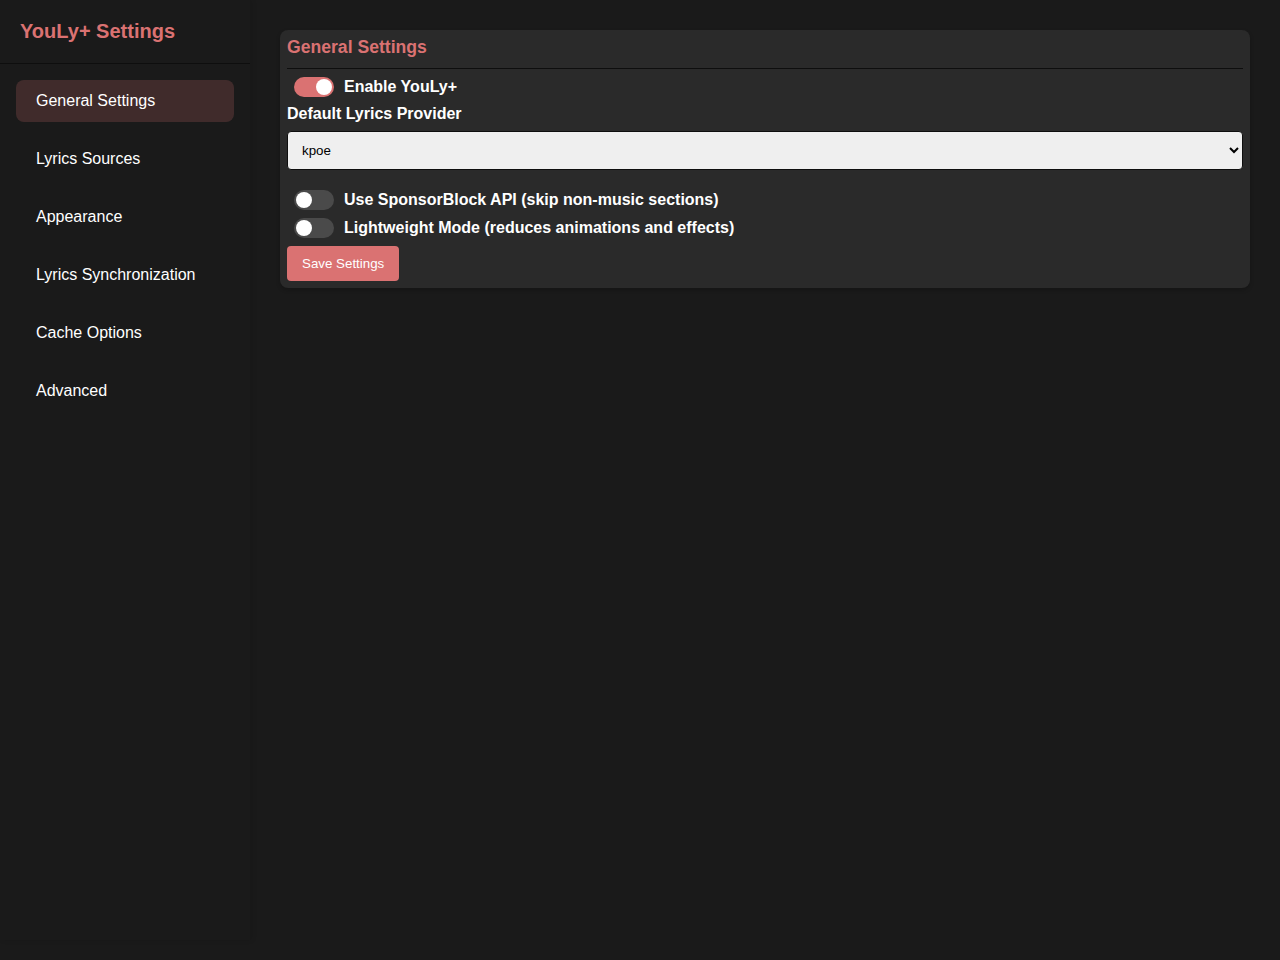
<file: src/settings/index.html>
<!DOCTYPE html>
<html lang="en">

<head>
    <meta charset="UTF-8">
    <meta name="viewport" content="width=device-width, initial-scale=1.0">
    <title>YouLy+ Settings</title>
    <link rel="stylesheet" type="text/css" href="ui.css">
</head>

<body>
    <div class="sidebar">
        <div class="sidebar-title">YouLy+ Settings</div>
        <ul class="sidebar-menu">
            <li class="active" data-section="general">General Settings</li>
            <li data-section="sources">Lyrics Sources</li>
            <li data-section="appearance">Appearance</li>
            <li data-section="synchronization">Lyrics Synchronization</li>
            <li data-section="cache">Cache Options</li>
            <li data-section="advanced">Advanced</li>
        </ul>
    </div>

    <div class="content">
        <!-- General Settings Section -->
        <div class="section active" id="general">
            <h2>General Settings</h2>

            <label class="switch">
                <input type="checkbox" id="enabled" checked>
                <span class="slider"></span>
                Enable YouLy+
            </label>

            <div class="form-group">
                <label for="default-provider">Default Lyrics Provider</label>
                <select id="default-provider">
                    <option value="kpoe" selected>kpoe</option>
                    <option value="lyricsplus">LyricsPlus</option>
                    <option value="musixmatch">Musixmatch</option>
                    <option value="apple">Apple Music</option>
                </select>
            </div>

            <label class="switch">
                <input type="checkbox" id="sponsor-block">
                <span class="slider"></span>
                Use SponsorBlock API (skip non-music sections)
            </label>

            <label class="switch">
                <input type="checkbox" id="lightweight">
                <span class="slider"></span>
                Lightweight Mode (reduces animations and effects)
            </label>

            <button id="save-general">Save Settings</button>
        </div>

        <!-- Lyrics Sources Section -->
        <div class="section" id="sources">
            <h2>Lyrics Sources</h2>

            <p>Configure and prioritize lyrics sources. Sources higher in the list will be tried first.</p>

            <div class="source-list" id="source-list">
                <div class="source-item">
                    <span>Apple Music</span>
                    <div class="source-controls">
                        <button class="btn-icon">↑</button>
                        <button class="btn-icon">↓</button>
                        <button class="btn-icon secondary">×</button>
                    </div>
                </div>
                <div class="source-item">
                    <span>LyricsPlus</span>
                    <div class="source-controls">
                        <button class="btn-icon">↑</button>
                        <button class="btn-icon">↓</button>
                        <button class="btn-icon secondary">×</button>
                    </div>
                </div>
                <div class="source-item">
                    <span>Musixmatch</span>
                    <div class="source-controls">
                        <button class="btn-icon">↑</button>
                        <button class="btn-icon">↓</button>
                        <button class="btn-icon secondary">×</button>
                    </div>
                </div>
            </div>

            <div class="add-source">
                <div class="form-group">
                    <label for="new-source">Add Source</label>
                    <div style="display: flex; gap: 10px;">
                        <input type="text" id="new-source" placeholder="Source URL or name">
                        <button>Add</button>
                    </div>
                </div>
            </div>

            <button id="save-sources">Save Sources</button>
        </div>

        <!-- Appearance Section -->
        <div class="section" id="appearance">
            <h2>Appearance</h2>

            <div class="form-group">
                <label for="font-size">Font Size (px)</label>
                <input type="number" id="font-size" value="16" min="8" max="36">
            </div>

            <div class="form-group">
                <label for="accent-color">Accent Color <span id="color-preview" class="color-preview"
                        style="background-color: #da7272;"></span></label>
                <input type="text" id="accent-color" value="#da7272">
            </div>

            <div class="form-group">
                <label for="custom-css">Custom CSS</label>
                <textarea id="custom-css" placeholder=".lyrics-container { 
    /* Your custom CSS here */
    background-color: rgba(0, 0, 0, 0.8);
    padding: 20px;
}

.lyrics-line {
    font-weight: bold;
}

.lyrics-line.active {
    color: #da7272;
}"></textarea>
            </div>

            <div class="form-group">
                <label>CSS Preview</label>
                <div class="preview-box">
                    <div class="lyrics-line">This is how normal lyrics will look</div>
                    <div class="lyrics-line active">This is how active lyrics will look</div>
                </div>
            </div>

            <button id="save-appearance">Save Appearance</button>
        </div>

        <!-- Synchronization Section -->
        <div class="section" id="synchronization">
            <h2>Lyrics Synchronization</h2>

            <label class="switch">
                <input type="checkbox" id="wordByWord">
                <span class="slider"></span>
                Enable Line-by-Line Synchronization
            </label>

            <label class="switch">
                <input type="checkbox" id="word-sync" checked>
                <span class="slider"></span>
                Enable Word-by-Word Synchronization
            </label>
            <p><small>Note: Converts line synced lyrics to word synced when possible</small></p>

            <div class="form-group">
                <label for="highlight-style">Word Highlight Style</label>
                <select id="highlight-style">
                    <option value="color" selected>Color Change</option>
                    <option value="underline">Underline</option>
                    <option value="box">Box Highlight</option>
                    <option value="bold">Bold Text</option>
                </select>
            </div>

            <div class="form-group">
                <label for="sync-offset">Synchronization Offset (ms)</label>
                <input type="number" id="sync-offset" value="0" step="100">
                <p><small>Positive values make lyrics appear earlier, negative values make lyrics appear later</small>
                </p>
            </div>

            <button id="save-sync">Save Synchronization Settings</button>
        </div>

        <!-- Cache Options Section -->
        <!-- Cache Options Section -->
        <div class="section" id="cache">
            <h2>Cache Options</h2>

            <label class="switch">
                <input type="checkbox" id="enable-cache" checked>
                <span class="slider"></span>
                Enable Lyrics Caching
            </label>

            <div class="form-group">
                <label for="cache-duration">Cache Duration (days)</label>
                <input type="number" id="cache-duration" value="30" min="1" max="365">
            </div>

            <div class="form-group">
                <label>Current Cache Usage</label>
                <p id="cache-size">5.2 MB used (42 songs cached)</p>
            </div>

            <button id="clear-cache" class="secondary">Clear Cache</button>
            <button id="save-cache">Save Cache Settings</button>
        </div>

        <!-- Advanced Section -->
        <div c class="section" id="advanced">
            <h2>Advanced Settings</h2>

            <div class="form-group">
                <label for="api-key">Musixmatch API Key (optional)</label>
                <input type="text" id="api-key" placeholder="Enter your API key">
            </div>

            <div class="form-group">
                <label for="update-interval">Lyrics Check Interval (seconds)</label>
                <input type="number" id="update-interval" value="2" min="1" max="10">
            </div>

            <label class="switch">
                <input type="checkbox" id="debug-mode">
                <span class="slider"></span>
                Debug Mode
            </label>

            <div class="form-group">
                <label for="export-settings">Export/Import Settings</label>
                <div style="display: flex; gap: 10px; margin-top: 10px;">
                    <button id="export-settings">Export</button>
                    <button id="import-settings">Import</button>
                </div>
            </div>

            <div class="form-group" style="margin-top: 30px;">
                <button id="reset-defaults" class="secondary">Reset to Defaults</button>
            </div>
        </div>
        <script src="ui.js"></script>
</body>

</html>
</file>
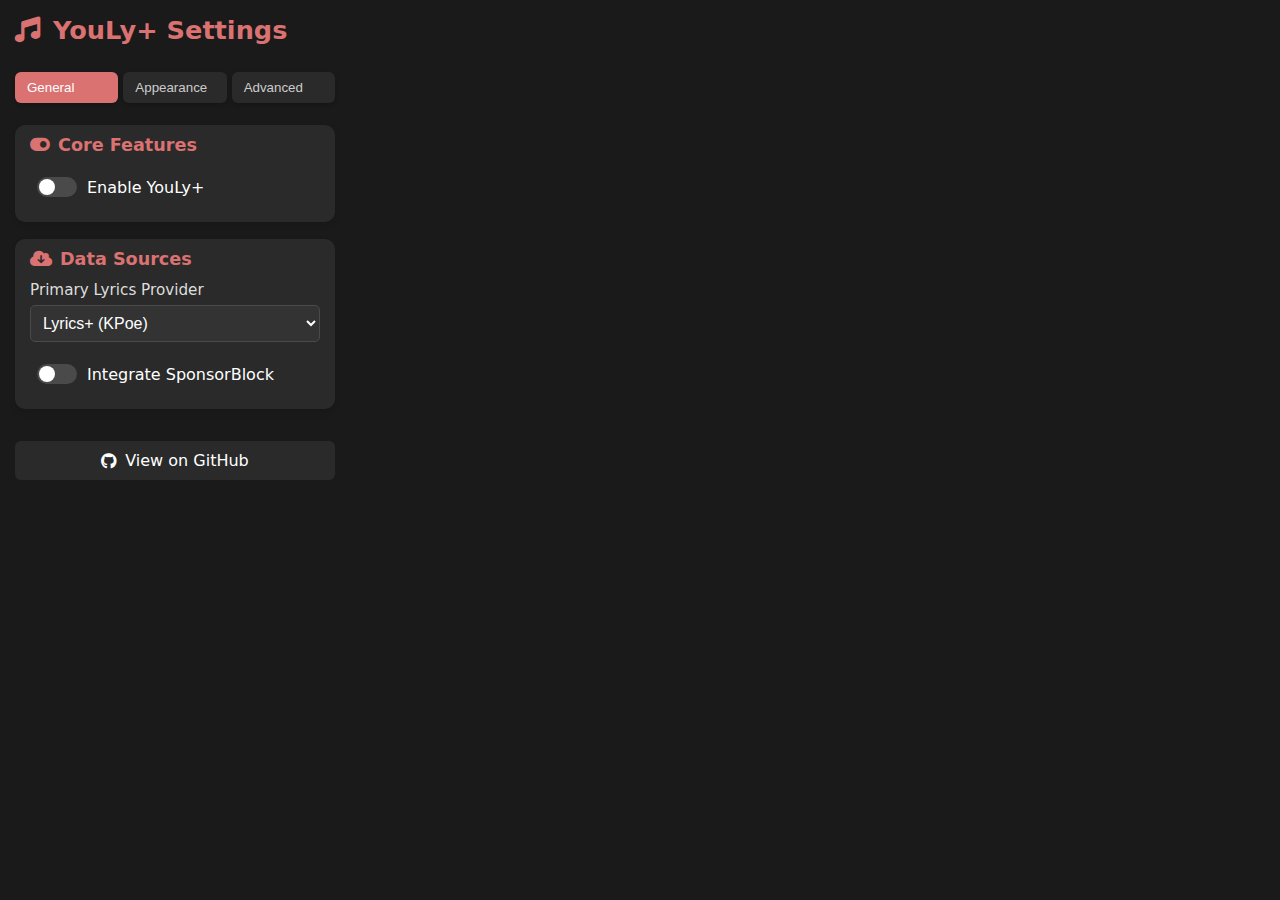
<file: src/popup/ui.html>
<!-- Updated HTML -->
<!DOCTYPE html>
<html>
<head>
    <link rel="stylesheet" type="text/css" href="ui.css">
    <link rel="stylesheet" href="https://cdnjs.cloudflare.com/ajax/libs/font-awesome/6.0.0/css/all.min.css">
    <script src="../lib/polyfill.js"></script>
</head>
<body>
    <div class="container">
        <header>
            <h1>
                <i class="fas fa-music"></i>
                YouLy+ Settings
            </h1>
        </header>

        <div class="tabs">
            <button class="tab active" data-tab="general">General</button>
            <button class="tab" data-tab="appearance">Appearance</button>
            <button class="tab" data-tab="advanced">Advanced</button>
        </div>

        <div class="tab-content active" id="general">
            <div class="section">
                <h2><i class="fas fa-toggle-on"></i> Core Features</h2>
                <label class="switch">
                    <input type="checkbox" id="lyEnabled">
                    <span class="slider"></span>
                    Enable YouLy+
                </label>
            </div>

            <div class="section">
                <h2><i class="fas fa-cloud-download-alt"></i> Data Sources</h2>
                <div class="setting-group">
                    <label>Primary Lyrics Provider</label>
                    <select id="lyricsProvider" class="dropdown">
                        <option value="kpoe">Lyrics+ (KPoe)</option>
                        <option value="lrclib">LRCLIB</option>
                    </select>
                </div>
                
                <label class="switch">
                    <input type="checkbox" id="sponsorblock">
                    <span class="slider"></span>
                    Integrate SponsorBlock
                </label>

            </div>
        </div>

        <div class="tab-content" id="appearance">
            <div class="section">
                <h2><i class="fas fa-palette"></i> Display Settings</h2>
                
                <label class="switch">
                    <input type="checkbox" id="lightweight">
                    <span class="slider"></span>
                    Lightweight Mode
                </label>

                <label class="switch">
                    <input type="checkbox" id="wordByWord">
                    <span class="slider"></span>
                    Word-by-Word Highlighting
                </label>
            </div>
        </div>

        <div class="tab-content" id="advanced">
            <!-----<div class="section">
                <h2><i class="fas fa-microchip"></i> Performance</h2>
                
                <div class="setting-group">
                    <label>Cache Strategy</label>
                    <select id="cacheStrategy" class="dropdown">
                        <option value="aggressive">Aggressive</option>
                        <option value="moderate">Moderate</option>
                        <option value="none">None</option>
                    </select>
                </div>
            </div>--->

            <div class="section">
                <h2><i class="fas fa-database"></i> Data Management</h2>
                <div class="cache-info">
                    <div class="cache-stats">
                        <p>Storage Used: <span class="cache-size">0.00</span>MB</p>
                        <p>Lyrics Cached: <span class="cache-count">0</span></p>
                    </div>
                    <div class="cache-controls">
                        <button class="clear-cache btn-warning">
                            <i class="fas fa-trash"></i> Clear Cache
                        </button>
                        <button class="refresh-cache">
                            <i class="fas fa-sync"></i>
                        </button>
                    </div>
                </div>
            </div>
        </div>

        <div class="status" id="status"></div>
        
        <footer>
            <a href="https://github.com/ibratabian17/YouLy" target="_blank" class="github-link">
                <i class="fab fa-github"></i> View on GitHub
            </a>
            <!------<a href="../settings/index.html" target="_blank" class="github-link">
                <i class="fab fa-settings"></i> Open more settings
            </a>---->
        </footer>
    </div>
    <script src="ui.js"></script>
</body>
</html>
</file>
<file: src/settings/ui.css>
:root {
    --primary-color: #da7272;
    --bg-color: #1a1a1a;
    --sidebar-bg: #1a1a1a;
    --text-color: #fff;
    --border-color: #0e0e0e;
}

body {
    font-family: 'Segoe UI', Tahoma, Geneva, Verdana, sans-serif;
    margin: 0;
    padding: 0;
    display: flex;
    background-color: var(--bg-color);
    color: var(--text-color);
}

.sidebar {
    width: 250px;
    background-color: var(--sidebar-bg);
    height: 100vh;
    box-shadow: 2px 0 5px rgba(0, 0, 0, 0.1);
    padding: 20px 0;
}

.sidebar-title {
    padding: 0 20px 20px;
    font-size: 20px;
    font-weight: bold;
    border-bottom: 1px solid var(--border-color);
    color: var(--primary-color);
}

.sidebar-menu {
    list-style-type: none;
    padding: 0;
    margin: 0;
}

.sidebar-menu li {
    padding: 12px 20px;
    cursor: pointer;
    transition: background-color 0.2s;
    margin: 1em;
    border-radius: 0.5em;
}

.sidebar-menu li:hover {
    background-color: rgba(218, 114, 114, 0.1);
}

.sidebar-menu li.active {
    background-color: rgba(218, 114, 114, 0.2);
}

h1 {
    font-size: 1.5em;
    margin-bottom: 9px;
    color: #da7272;
    display: flex;
    align-items: center;
    gap: 10px;
}

h2 {
    font-size: 1.1em;
    color: #da7272;
    margin: 8px 0;
}

.section {
    margin-bottom: 5px;
    padding: 7px;
    background-color: #2a2a2a;
    border-radius: 8px;
    box-shadow: 0 2px 4px rgba(0,0,0,0.2);
}

.switch {
    display: flex;
    align-items: center;
    margin-top: 5px;
    cursor: pointer;
    user-select: none;
}

.switch input {
    opacity: 0;
    width: 0;
    height: 0;
}

.slider {
    position: relative;
    display: inline-block;
    width: 40px;
    height: 20px;
    background-color: #4a4a4a;
    border-radius: 20px;
    margin-right: 10px;
    transition: .4s;
}

.slider:before {
    content: "";
    position: absolute;
    height: 16px;
    width: 16px;
    left: 2px;
    bottom: 2px;
    background-color: white;
    border-radius: 50%;
    transition: .4s;
}

input:checked + .slider {
    background-color: #da7272;
}

input:checked + .slider:before {
    transform: translateX(20px);
}

.content {
    flex: 1;
    padding: 30px;
    overflow-y: auto;
    height: 100vh;
}

.section {
    display: none;
    animation: fadeIn 0.3s;
}

.section.active {
    display: block;
}

@keyframes fadeIn {
    from { opacity: 0; }
    to { opacity: 1; }
}

h2 {
    color: var(--primary-color);
    margin-top: 0;
    border-bottom: 1px solid var(--border-color);
    padding-bottom: 10px;
}

.form-group {
    margin-bottom: 20px;
}

label {
    display: block;
    margin-bottom: 8px;
    font-weight: bold;
}

input[type="text"],
input[type="number"],
select,
textarea {
    width: 100%;
    padding: 10px;
    border: 1px solid var(--border-color);
    border-radius: 4px;
    box-sizing: border-box;
}

textarea {
    min-height: 150px;
    font-family: monospace;
}

.checkbox-group {
    display: flex;
    align-items: center;
}

.checkbox-group input {
    margin-right: 10px;
}

.source-list {
    border: 1px solid var(--border-color);
    border-radius: 4px;
    padding: 10px;
    margin-bottom: 10px;
}

.source-item {
    display: flex;
    justify-content: space-between;
    padding: 8px;
    border-bottom: 1px solid var(--border-color);
    align-items: center;
}

.source-item:last-child {
    border-bottom: none;
}

.source-controls {
    display: flex;
    gap: 5px;
}

button {
    background-color: var(--primary-color);
    color: white;
    border: none;
    padding: 10px 15px;
    border-radius: 4px;
    cursor: pointer;
    transition: background-color 0.2s;
}

button:hover {
    background-color: #c25555;
}

button.secondary {
    background-color: #888;
}

button.secondary:hover {
    background-color: #666;
}

.btn-icon {
    padding: 5px 8px;
    font-size: 12px;
}

.add-source {
    margin-top: 10px;
}

.preview-box {
    border: 1px solid var(--border-color);
    padding: 15px;
    border-radius: 4px;
    background-color: white;
    margin-top: 10px;
    min-height: 100px;
}

.color-preview {
    display: inline-block;
    width: 20px;
    height: 20px;
    border-radius: 50%;
    vertical-align: middle;
    margin-left: 10px;
    border: 1px solid #ccc;
}
</file>
<file: src/popup/ui.css>
body {
    width: 300px;
    padding: 0;
    margin: 0;
    background-color: #1a1a1a;
    color: #ffffff;
    font-family: 'Segoe UI', Tahoma, Geneva, Verdana, sans-serif;
}

.container {
    padding: 10px;
}

h1 {
    font-size: 1.5em;
    margin-bottom: 9px;
    color: #da7272;
    display: flex;
    align-items: center;
    gap: 10px;
}

h2 {
    font-size: 1.1em;
    color: #da7272;
    margin: 8px 0;
}

.section {
    margin-bottom: 5px;
    padding: 7px;
    background-color: #2a2a2a;
    border-radius: 8px;
    box-shadow: 0 2px 4px rgba(0,0,0,0.2);
}

.switch {
    display: flex;
    align-items: center;
    margin-top: 5px;
    cursor: pointer;
    user-select: none;
}

.switch input {
    opacity: 0;
    width: 0;
    height: 0;
}

.slider {
    position: relative;
    display: inline-block;
    width: 40px;
    height: 20px;
    background-color: #4a4a4a;
    border-radius: 20px;
    margin-right: 10px;
    transition: .4s;
}

.slider:before {
    content: "";
    position: absolute;
    height: 16px;
    width: 16px;
    left: 2px;
    bottom: 2px;
    background-color: white;
    border-radius: 50%;
    transition: .4s;
}

input:checked + .slider {
    background-color: #da7272;
}

input:checked + .slider:before {
    transform: translateX(20px);
}

.dropdown {
    width: 100%;
    padding: 8px;
    border-radius: 5px;
    border: 1px solid #4a4a4a;
    background-color: #333;
    color: white;
    font-size: 1em;
}

.coming-soon {
    padding: 10px;
    background-color: #363636;
    border-radius: 5px;
    text-align: center;
    color: #888;
    font-style: italic;
}

.status {
    position: fixed;
    bottom: 10px;
    right: 10px;
    background-color: #da7272;
    color: white;
    padding: 8px 15px;
    border-radius: 20px;
    font-size: 0.9em;
    opacity: 0;
    transition: opacity 0.3s;
    box-shadow: 0 2px 4px rgba(0,0,0,0.2);
}

.show-status {
    opacity: 1;
}

a {
    color: #fff;
}

button {
    background-color: #da7272;
    color: white;
    padding: 8px 15px;
    border-radius: 20px;
    transition: opacity 0.3s;
    box-shadow: 0 2px 4px rgba(0,0,0,0.2);
    border: none;
}

/* Updated CSS */
body {
    width: 350px;
    min-height: 500px;
    background-color: #1a1a1a;
    color: #ffffff;
    font-family: 'Segoe UI', system-ui;
    --accent-color: #da7272;
    --hover-accent: #ff8585;
}

.container {
    padding: 15px;
    display: flex;
    flex-direction: column;
    gap: 12px;
}

header h1 {
    font-size: 1.6em;
    margin: 0 0 15px;
    display: flex;
    align-items: center;
    gap: 12px;
    color: var(--accent-color);
}

.version {
    font-size: 0.7em;
    color: #888;
    margin-left: auto;
}

.tabs {
    display: flex;
    gap: 5px;
    margin-bottom: 10px;
}

.tab {
    flex: 1;
    padding: 8px 12px;
    background: #2a2a2a;
    border: none;
    border-radius: 6px;
    color: #ccc;
    cursor: pointer;
    transition: all 0.2s;
}

.tab.active {
    background: var(--accent-color);
    color: white;
}

.tab-content {
    display: none;
    flex-direction: column;
    gap: 12px;
}

.tab-content.active {
    display: flex;
}

.section {
    padding: 15px;
    background: #2a2a2a;
    border-radius: 10px;
    box-shadow: 0 3px 6px rgba(0,0,0,0.1);
}

.section h2 {
    font-size: 1.1em;
    margin: -5px 0 12px;
    display: flex;
    align-items: center;
    gap: 8px;
    color: var(--accent-color);
}

.setting-group {
    margin: 12px 0;
}

.setting-group label {
    display: block;
    margin-bottom: 6px;
    font-size: 0.95em;
    color: #ddd;
}

.switch {
    display: flex;
    align-items: center;
    padding: 10px 0;
    cursor: pointer;
    transition: background 0.2s;
    border-radius: 6px;
}

.switch:hover {
    background: rgba(255,255,255,0.03);
}

.slider-range {
    width: 100%;
    height: 4px;
    background: #4a4a4a;
    border-radius: 2px;
    outline: none;
    -webkit-appearance: none;
}

.slider-range::-webkit-slider-thumb {
    -webkit-appearance: none;
    width: 16px;
    height: 16px;
    background: var(--accent-color);
    border-radius: 50%;
    cursor: pointer;
}

.range-value {
    float: right;
    color: #888;
    font-size: 0.9em;
}

.cache-info {
    display: flex;
    justify-content: space-between;
    align-items: center;
    margin-top: 10px;
}

.cache-controls {
    display: flex;
    gap: 8px;
}

.btn-warning {
    background: #d86d6d !important;
}

button {
    background: var(--accent-color);
    color: white;
    border: none;
    padding: 8px 15px;
    border-radius: 6px;
    cursor: pointer;
    display: flex;
    align-items: center;
    gap: 6px;
    transition: all 0.2s;
}

button:hover {
    background: var(--hover-accent);
    transform: translateY(-1px);
}

.github-link {
    text-align: center;
    padding: 10px;
    margin: 15px 0;
    background: #2a2a2a;
    border-radius: 6px;
    text-decoration: none;
    display: flex;
    justify-content: center;
    align-items: center;
    gap: 8px;
}

.github-link:hover {
    background: #333;
}

.credits {
    text-align: center;
    font-size: 0.8em;
    color: #666;
    margin-top: 10px;
}

.status {
    position: fixed;
    bottom: 15px;
    right: 15px;
    background: var(--accent-color);
    color: white;
    padding: 10px 20px;
    border-radius: 8px;
    font-size: 0.9em;
    opacity: 0;
    transition: opacity 0.3s;
    box-shadow: 0 3px 6px rgba(0,0,0,0.2);
}

.show-status {
    opacity: 1;
}

/* Keep existing slider styles and add new ones as needed */
</file>
